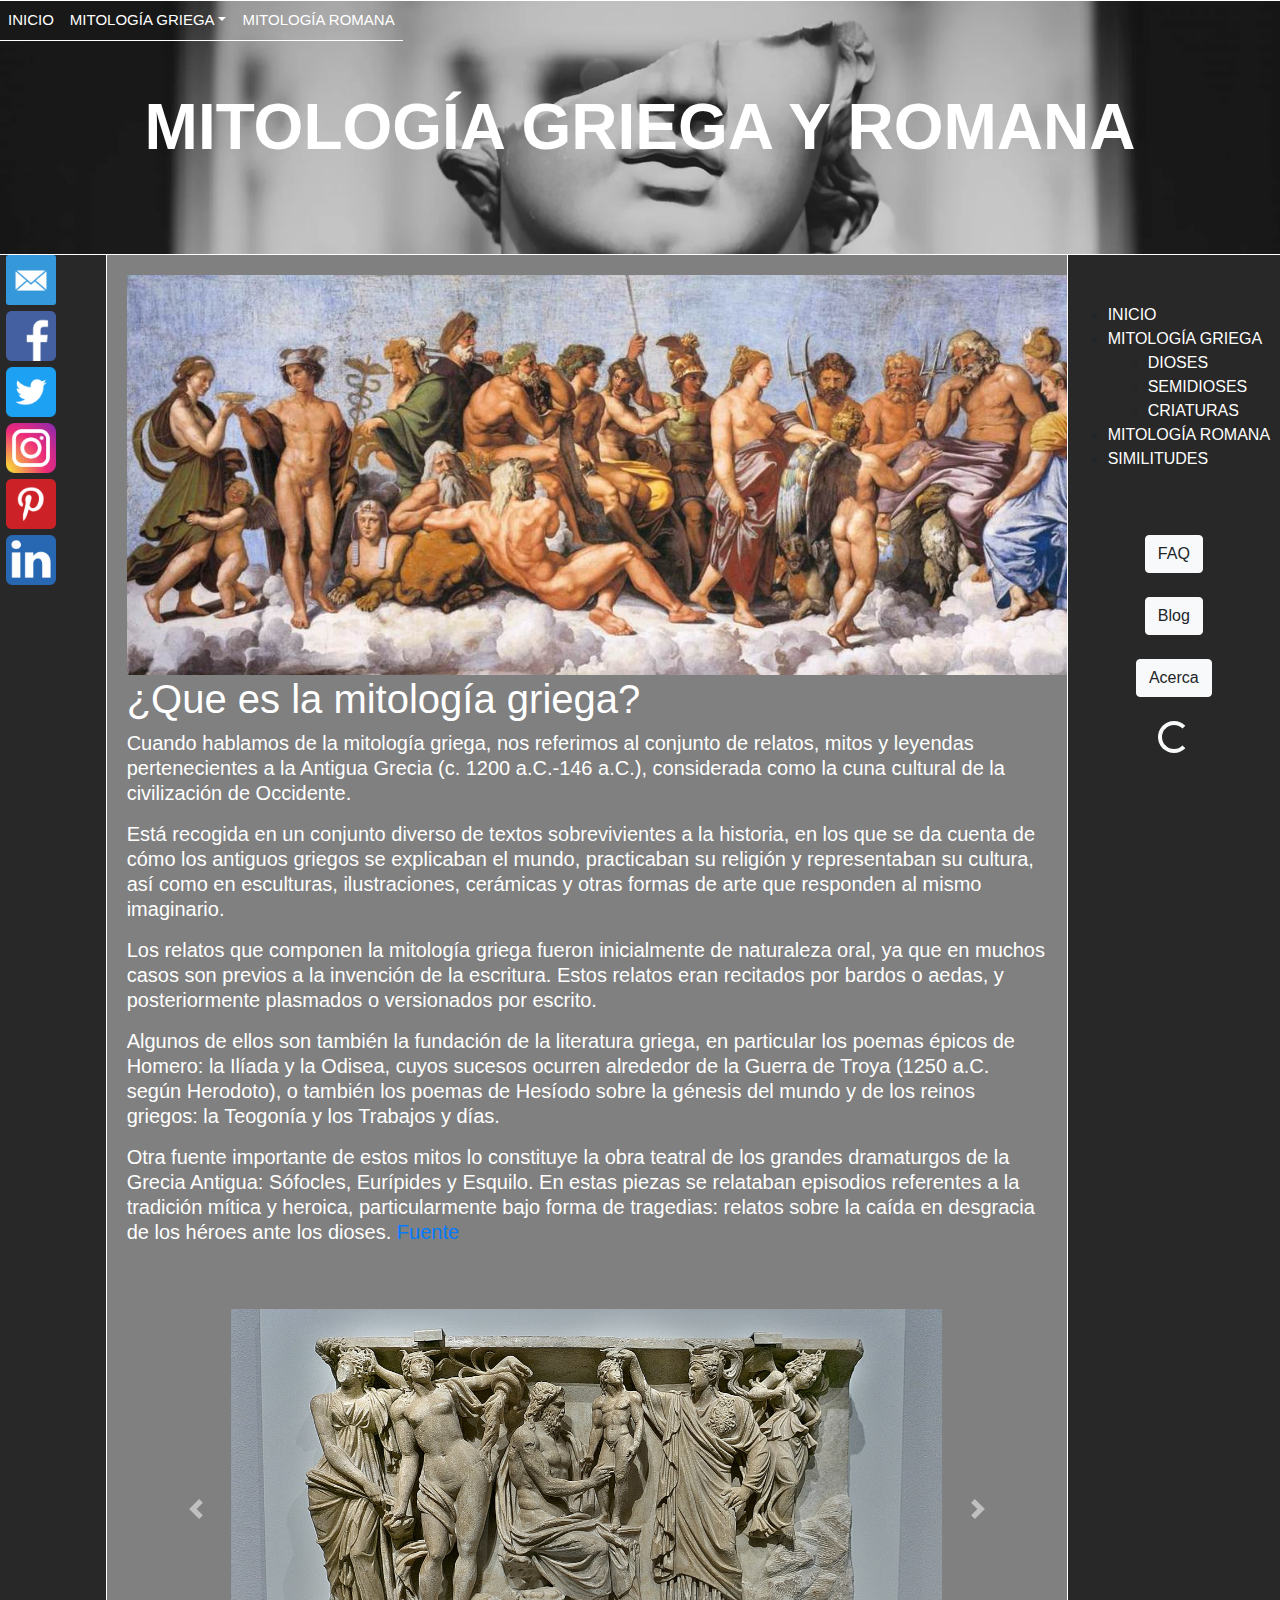
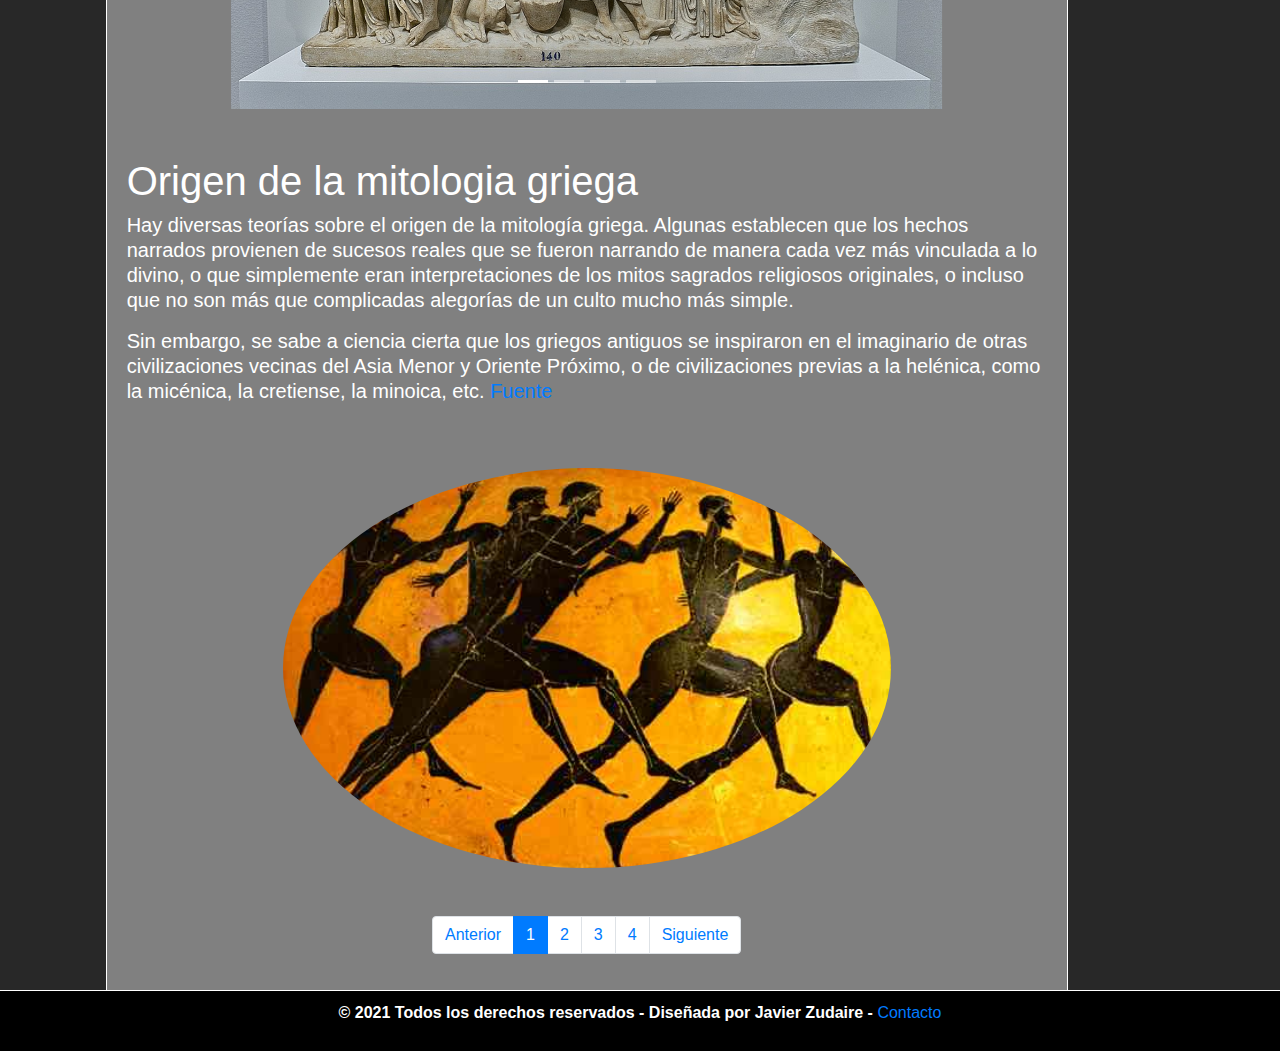
<file: index.html>
<!DOCTYPE html>
<html lang="es">
	<head>
		<meta charset="utf-8">
		<title>MITOLOGIA GRIEGA Y ROMANA</title>
		<link href="hoja_estilo.css" rel="stylesheet" type="text/css">
		<meta name="viewport" content="width=device-width, initial-scale=1">
		<link rel="stylesheet" href="https://maxcdn.bootstrapcdn.com/bootstrap/4.5.2/css/bootstrap.min.css">
		<link rel="stylesheet" href="https://use.fontawesome.com/releases/v5.7.0/css/all.css" crossorigin="anonymous">
		<!--<link rel="stylesheet" href="https://cdnjs.cloudflare.com/ajax/libs/font-awesome/4.7.0/css/font-awesome.min.css">-->
		<script src="https://ajax.googleapis.com/ajax/libs/jquery/3.5.1/jquery.min.js"></script>
		<script src="https://cdnjs.cloudflare.com/ajax/libs/popper.js/1.16.0/umd/popper.min.js"></script>
		<script src="https://maxcdn.bootstrapcdn.com/bootstrap/4.5.2/js/bootstrap.min.js"></script>
  	</head>
	<body>
		<div class="container-fluid">
			<div class="row">
				<!-- CABECERA -->
				<div class="col-12" style="padding-left:0; padding-right:0">
					<div class="cabecera">
						<nav class="navbar navbar-expand-md">
							<button class="navbar-toggler" type="button" data-toggle="collapse" data-target="#collapsibleNavbar">
								<!--<span class="navbar-toggler-icon"></span>-->
								<span class="" role="button" ><i class="fas fa-bars" aria-hidden="true" style="color:#e6e6ff"></i></span>
							</button>
							<div class="collapse navbar-collapse" id="collapsibleNavbar">
								<ul class="navbar-nav">
									<li class="nav-item">
										<a class="nav-link" href="#">INICIO</a>
									</li>
									<li class="nav-item dropdown">
										<a class="nav-link dropdown-toggle" href="#" id="navbardrop" data-toggle="dropdown">MITOLOGÍA GRIEGA</a>
										<div class="dropdown-menu">
											<a class="dropdown-item" href="#">DIOSES</a>
											<a class="dropdown-item" href="#">SEMIDIOSES</a>
											<a class="dropdown-item" href="#">CRIATURAS</a>
										</div>
									</li>
									<li class="nav-item">
										<a class="nav-link" href="#">MITOLOGÍA ROMANA</a>
									</li>    
								</ul>
							</div>  
						</nav>
						<br></br>
						<h1>MITOLOGÍA GRIEGA Y ROMANA</h1>
					</div>
				</div>
				<div class="col-lg-1 col-md-1 col-sm-0 d-none d-md-block" style="padding-left:0; padding-right:0">
					<div class="barralateralizq">
						<!-- ICONOS REDES SOCIALES -->
						<a href="#"><img src="icon_email.png"/></a>
						<a href="#"><img src="icon_facebook.png"/></a>
						<a href="#"><img src="icon_twitter.png"/></a>
						<a href="#"><img src="icon_instagram.png"/></a>
						<a href="#"><img src="icon_pinterest.png"/></a>
						<a href="#"><img src="icon_linkedin.png"/></a>
					</div>
				</div>
				<div class="col-lg-9 col-md-11 col-sm-12" style="padding-left:0; padding-right:0">
					<div class="contenido">
						<img src="concilio_de_los_dioses-rafael.jpg" class="centrar" height="400">
						
						<h1>¿Que es la mitología griega?</h1>

						<p>Cuando hablamos de la mitología griega, nos referimos al conjunto de relatos, mitos y leyendas pertenecientes a la Antigua
						Grecia (c. 1200 a.C.-146 a.C.), considerada como la cuna cultural de la civilización de Occidente.</p>
						<p>Está recogida en un conjunto diverso de textos sobrevivientes a la historia, en los que se da cuenta de cómo los antiguos
						griegos se explicaban el mundo, practicaban su religión y representaban su cultura, así como en esculturas, ilustraciones, cerámicas
						y otras formas de arte que responden al mismo imaginario.</p>
						<p>Los relatos que componen la mitología griega fueron inicialmente de naturaleza oral, ya que en muchos casos son previos a la
						invención de la escritura. Estos relatos eran recitados por bardos o aedas, y posteriormente plasmados o versionados por escrito.</p>
						<p>Algunos de ellos son también la fundación de la literatura griega, en particular los poemas épicos de Homero: la Ilíada y la
						Odisea, cuyos sucesos ocurren alrededor de la Guerra de Troya (1250 a.C. según Herodoto), o también los poemas de Hesíodo sobre
						la génesis del mundo y de los reinos griegos: la Teogonía y los Trabajos y días.</p>
						<p>Otra fuente importante de estos mitos lo constituye la obra teatral de los grandes dramaturgos de la Grecia Antigua: Sófocles,
						Eurípides y Esquilo. En estas piezas se relataban episodios referentes a la tradición mítica y heroica, particularmente bajo forma
						de tragedias: relatos sobre la caída en desgracia de los héroes ante los dioses.
						<a href="https://concepto.de/mitologia-griega/#ixzz6fCaso5xR">Fuente</a></p>

						<br></br>

						<!-- CARRUSEL -->
						<div id="carrusel" class="carousel slide" data-interval="3000" data-ride="carousel">
							<!-- INDICADORES -->
							<ul class="carousel-indicators">
								<li data-target="#carrusel" data-slide-to="0" class="active"></li>
								<li data-target="#carrusel" data-slide-to="1"></li>
								<li data-target="#carrusel" data-slide-to="2"></li>
								<li data-target="#carrusel" data-slide-to="3"></li>
							</ul>

							<!-- SLIDESHOW -->
							<div class="carousel-inner">
								<div class="carousel-item active">
									<img src="prometeo-y-atenea-crean-al-primer-hombre-museo-del-prado.jpg">
								</div>
								<div class="carousel-item">
									<img src="arte_griego.jpg">
								</div>
								<div class="carousel-item">
									<img src="Perseo_con_la_cabeza_de_Medusa-Benvenuto_Cellini.jpg">
								</div>
								<div class="carousel-item">
									<img src="arte_griego_02.jpg">
								</div>
							</div>

							<!-- CONTROLES DERECHO E IZQUIERDO -->
							<a class="carousel-control-prev" href="#carrusel" data-slide="prev">
								<span class="carousel-control-prev-icon"></span>
							</a>
							<a class="carousel-control-next" href="#carrusel" data-slide="next">
								<span class="carousel-control-next-icon"></span>
							</a>
						</div>

						<br></br>

						<h1>Origen de la mitologia griega</h1>
						
						<p>Hay diversas teorías sobre el origen de la mitología griega. Algunas establecen que los hechos narrados provienen de sucesos
						reales que se fueron narrando de manera cada vez más vinculada a lo divino, o que simplemente eran interpretaciones de los mitos
						sagrados religiosos originales, o incluso que no son más que complicadas alegorías de un culto mucho más simple.</p>
						<p>Sin embargo, se sabe a ciencia cierta que los griegos antiguos se inspiraron en el imaginario de otras civilizaciones vecinas
						del Asia Menor y Oriente Próximo, o de civilizaciones previas a la helénica, como la micénica, la cretiense, la minoica, etc.
						<a href="https://concepto.de/mitologia-griega/#ixzz6fCaso5xR">Fuente</a></p>

						<br></br>

						<img src="arte_griego_04.jpg" class="centrar rounded-circle" height="400">

						<br></br>
				
						<!-- PAGINACION -->
						<ul class="pagination justify-content-center">
							<li class="page-item"><a class="page-link" href="#">Anterior</a></li>
							<li class="page-item active"><a class="page-link" href="#">1</a></li>
							<li class="page-item"><a class="page-link" href="index_2.html">2</a></li>
							<li class="page-item"><a class="page-link" href="index_3.html">3</a></li>
							<li class="page-item"><a class="page-link" href="contacto.html">4</a></li>
							<li class="page-item"><a class="page-link" href="index_2.html">Siguiente</a></li>
						</ul>
					</div>
				</div>
				<div class="col-lg-2 col-md-0 col-sm-0 d-none d-lg-block" style="padding-left:0; padding-right:0">
					<div class="barralateralder">
						<br></br>
						<!-- MENU -->
						<ul>
							<li><a href="#">INICIO</a></li>
							<li><a href="#">MITOLOGÍA GRIEGA</a>
								<ul>
									<li><a href="#">DIOSES</a></li>
									<li><a href="#">SEMIDIOSES</a></li>
									<li><a href="#">CRIATURAS</a></li>
								</ul>
							</li>
							<li><a href="#">MITOLOGÍA ROMANA</a></li>
							<li><a href="#">SIMILITUDES</a></li>
						</ul>
						<br></br>
						<!-- BOTONES Y SPINNER -->
						<div class="text-center">
							<input type="button" class="btn btn-light" value="FAQ" onclick="alert('Has pulsado el boton FAQ');">
							<br></br>
							<input type="button" class="btn btn-light" value="Blog" onclick="alert('Has pulsado el boton Blog');">
							<br></br>
							<input type="button" class="btn btn-light" value="Acerca" onclick="alert('Has pulsado el boton Acerca');">
							<br></br>
							<div class="spinner-border text-light"></div>
							<br></br>
							<div class="spinner-grow text-light" role="status">
								<span class="sr-only"></span>
							</div>
						</div>
					</div>
				</div>
				
				<!-- CAJA PARA PIE DE PAGINA -->
				<div class="col-12" style="padding-left:0; padding-right:0">
					<div class="pie">
						<p class="pie_contacto">
							<b>© 2021 Todos los derechos reservados - Diseñada por Javier Zudaire -</b>
							<a href="contacto.html">Contacto</a>
						</p>
					</div>
				</div>
			</div>
		</div>
	</body>
</html>
</file>
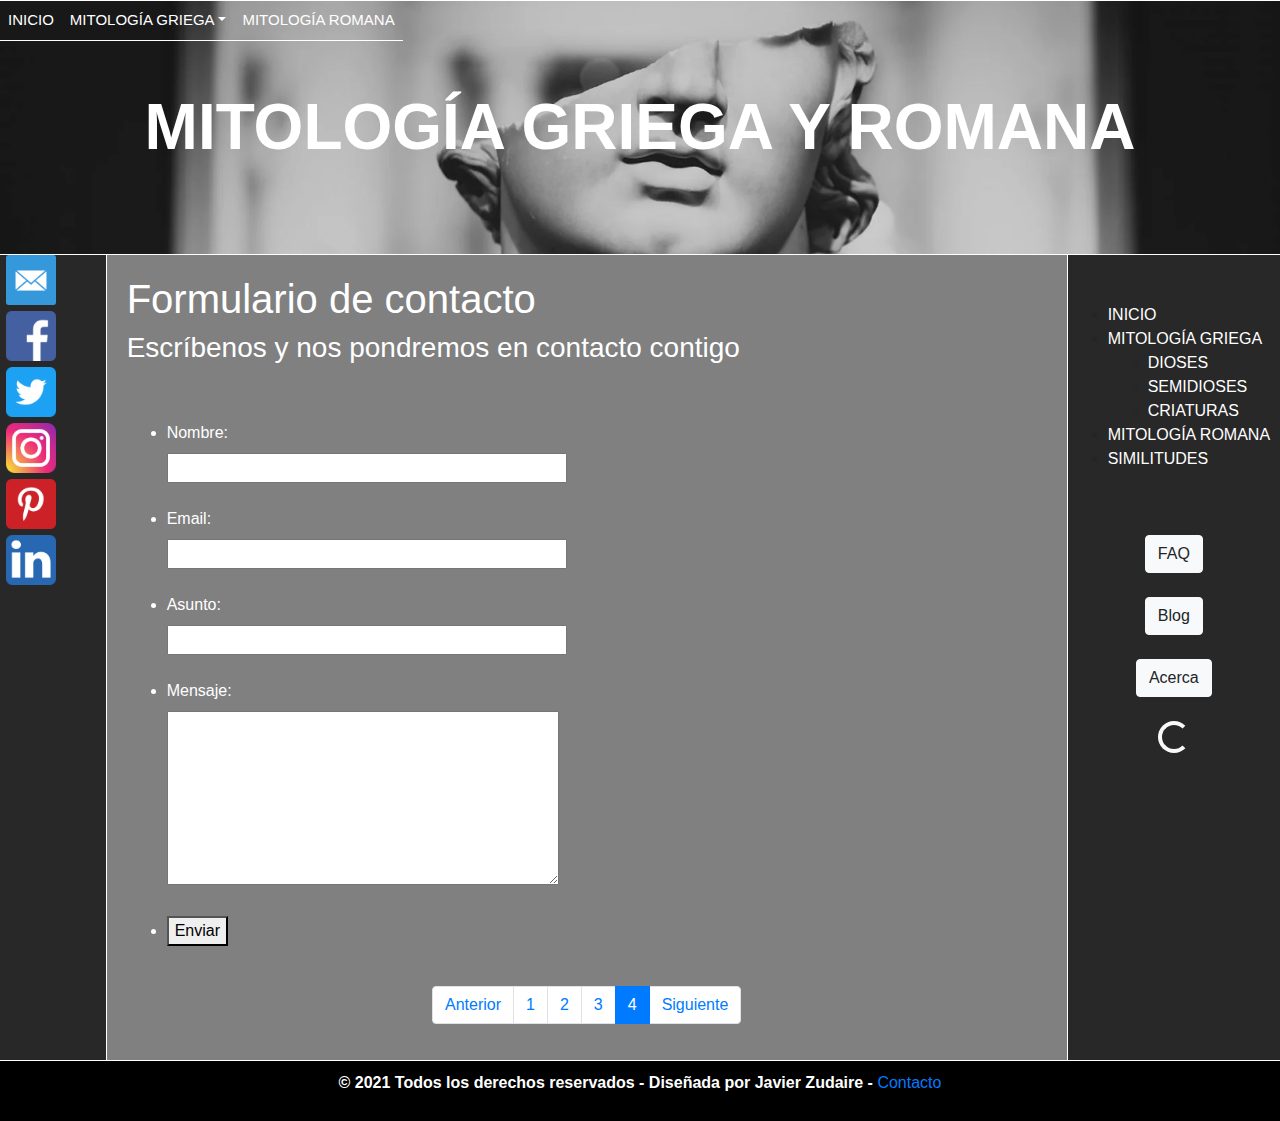
<file: contacto.html>
<!DOCTYPE html>
<html lang="es">
	<head>
		<meta charset="utf-8">
		<title>MITOLOGIA GRIEGA Y ROMANA</title>
		<link href="hoja_estilo.css" rel="stylesheet" type="text/css">
		<meta name="viewport" content="width=device-width, initial-scale=1">
		<link rel="stylesheet" href="https://maxcdn.bootstrapcdn.com/bootstrap/4.5.2/css/bootstrap.min.css">
		<link rel="stylesheet" href="https://use.fontawesome.com/releases/v5.7.0/css/all.css" crossorigin="anonymous">
		<!--<link rel="stylesheet" href="https://cdnjs.cloudflare.com/ajax/libs/font-awesome/4.7.0/css/font-awesome.min.css">-->
		<script src="https://ajax.googleapis.com/ajax/libs/jquery/3.5.1/jquery.min.js"></script>
		<script src="https://cdnjs.cloudflare.com/ajax/libs/popper.js/1.16.0/umd/popper.min.js"></script>
		<script src="https://maxcdn.bootstrapcdn.com/bootstrap/4.5.2/js/bootstrap.min.js"></script>
  	</head>
	<body>
		<div class="container-fluid">
			<div class="row">
				<!-- CABECERA -->
				<div class="col-12" style="padding-left:0; padding-right:0">
					<div class="cabecera">
						<nav class="navbar navbar-expand-md">
							<button class="navbar-toggler" type="button" data-toggle="collapse" data-target="#collapsibleNavbar">
								<!--<span class="navbar-toggler-icon"></span>-->
								<span class="" role="button" ><i class="fas fa-bars" aria-hidden="true" style="color:#e6e6ff"></i></span>
							</button>
							<div class="collapse navbar-collapse" id="collapsibleNavbar">
								<ul class="navbar-nav">
									<li class="nav-item">
										<a class="nav-link" href="#">INICIO</a>
									</li>
									<li class="nav-item dropdown">
										<a class="nav-link dropdown-toggle" href="#" id="navbardrop" data-toggle="dropdown">MITOLOGÍA GRIEGA</a>
										<div class="dropdown-menu">
											<a class="dropdown-item" href="#">DIOSES</a>
											<a class="dropdown-item" href="#">SEMIDIOSES</a>
											<a class="dropdown-item" href="#">CRIATURAS</a>
										</div>
									</li>
									<li class="nav-item">
										<a class="nav-link" href="#">MITOLOGÍA ROMANA</a>
									</li>    
								</ul>
							</div>  
						</nav>
						<br></br>
						<h1>MITOLOGÍA GRIEGA Y ROMANA</h1>
					</div>
				</div>
				<div class="col-lg-1 col-md-1 col-sm-0 d-none d-md-block" style="padding-left:0; padding-right:0">
					<div class="barralateralizq">
						<!-- ICONOS REDES SOCIALES -->
						<a href="#"><img src="icon_email.png"/></a>
						<a href="#"><img src="icon_facebook.png"/></a>
						<a href="#"><img src="icon_twitter.png"/></a>
						<a href="#"><img src="icon_instagram.png"/></a>
						<a href="#"><img src="icon_pinterest.png"/></a>
						<a href="#"><img src="icon_linkedin.png"/></a>
					</div>
				</div>
				<div class="col-lg-9 col-md-11 col-sm-12" style="padding-left:0; padding-right:0">
					<div class="contenido">
						<h1>Formulario de contacto</h1>
						<h3>Escríbenos y nos pondremos en contacto contigo</h3>
						<br></br>
						<!-- FORMULARIO -->
						<form action="#" method="post">
							<ul>
								<li>
									<label class="required" for="name">Nombre:</label></br>
									<input id="name" class="input" name="name" type="text" value="" size="40" />
									<br></br>
									<span id="name_validation" class="error_message"></span>
								</li>
								<li>								
									<label class="required" for="email">Email:</label></br>
									<input id="email" class="input" name="email" type="text" value="" size="40" />
									<br></br>
									<span id="email_validation" class="error_message"></span>
								</li>
								<li>								
									<label class="required" for="email">Asunto:</label></br>
									<input id="email" class="input" name="email" type="text" value="" size="40" />
									<br></br>
									<span id="email_validation" class="error_message"></span>
								</li>
								<li>
									<label class="required" for="message">Mensaje:</label></br>
									<textarea id="message" class="input" name="message" rows="7" cols="40"></textarea>
									<br></br>
									<span id="message_validation" class="error_message"></span>
								</li>
								<li class="button">
									<button type="submit">Enviar</button>
									<br></br>
								</li>
							</ul>
						</form>

						<!-- PAGINACION -->
						<ul class="pagination justify-content-center">
							<li class="page-item"><a class="page-link" href="index_3.html">Anterior</a></li>
							<li class="page-item"><a class="page-link" href="index.html">1</a></li>
							<li class="page-item"><a class="page-link" href="index_2.html">2</a></li>
							<li class="page-item"><a class="page-link" href="index_3.html">3</a></li>
							<li class="page-item active"><a class="page-link" href="#">4</a></li>
							<li class="page-item"><a class="page-link" href="#">Siguiente</a></li>
						</ul>
					</div>
				</div>
				<div class="col-lg-2 col-md-0 col-sm-0 d-none d-lg-block" style="padding-left:0; padding-right:0">
					<div class="barralateralder">
						<br></br>
						<!-- MENU -->
						<ul>
							<li><a href="#">INICIO</a></li>
							<li><a href="#">MITOLOGÍA GRIEGA</a>
								<ul>
									<li><a href="#">DIOSES</a></li>
									<li><a href="#">SEMIDIOSES</a></li>
									<li><a href="#">CRIATURAS</a></li>
								</ul>
							</li>
							<li><a href="#">MITOLOGÍA ROMANA</a></li>
							<li><a href="#">SIMILITUDES</a></li>
						</ul>
						<br></br>
						<!-- BOTONES Y SPINNER -->
						<div class="text-center">
							<input type="button" class="btn btn-light" value="FAQ" onclick="alert('Has pulsado el boton FAQ');">
							<br></br>
							<input type="button" class="btn btn-light" value="Blog" onclick="alert('Has pulsado el boton Blog');">
							<br></br>
							<input type="button" class="btn btn-light" value="Acerca" onclick="alert('Has pulsado el boton Acerca');">
							<br></br>
							<div class="spinner-border text-light"></div>
							<br></br>
							<div class="spinner-grow text-light" role="status">
								<span class="sr-only"></span>
							</div>
						</div>
					</div>
				</div>
				
				<!-- CAJA PARA PIE DE PAGINA -->
				<div class="col-12" style="padding-left:0; padding-right:0">
					<div class="pie">
						<p class="pie_contacto">
							<b>© 2021 Todos los derechos reservados - Diseñada por Javier Zudaire -</b>
							<a href="contacto.html">Contacto</a>
						</p>
					</div>
				</div>
			</div>
		</div>
	</body>
</html>
</file>
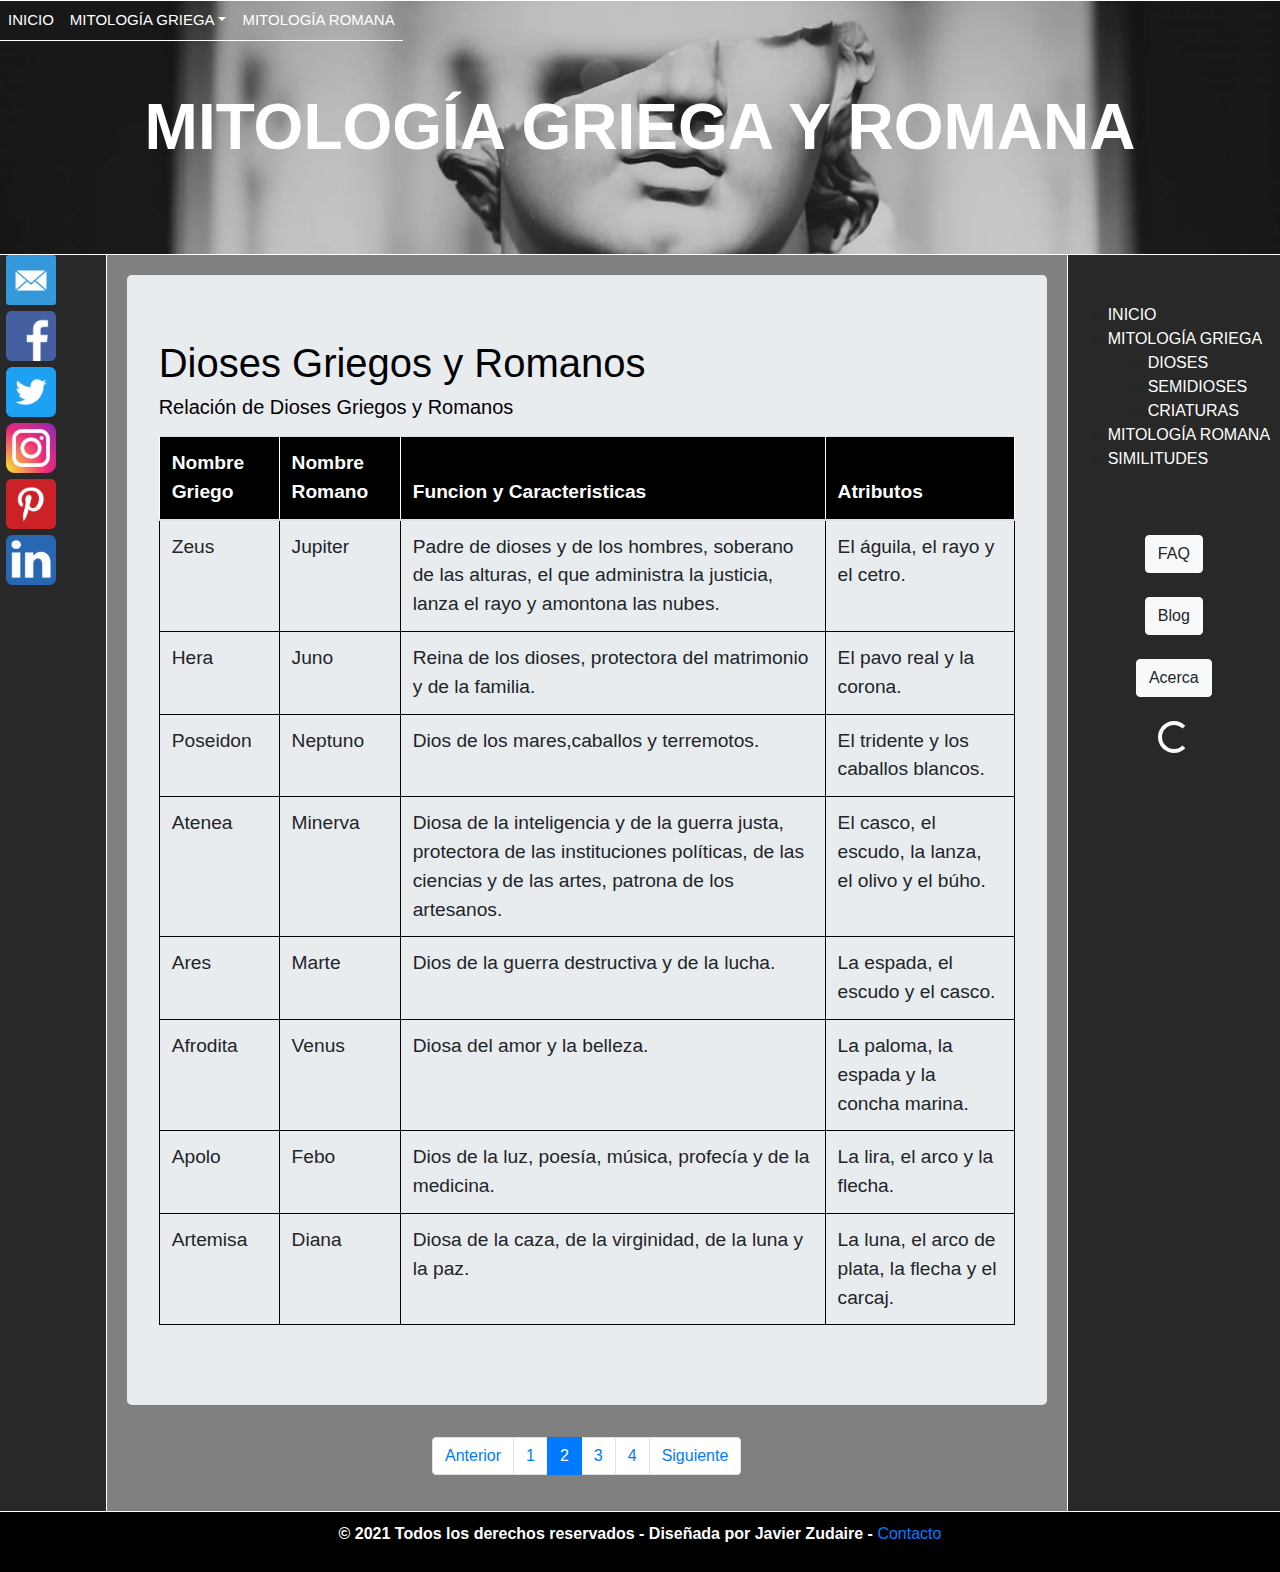
<file: index_2.html>
<!DOCTYPE html>
<html lang="es">
	<head>
		<meta charset="utf-8">
		<title>MITOLOGIA GRIEGA Y ROMANA</title>
		<link href="hoja_estilo.css" rel="stylesheet" type="text/css">
		<meta name="viewport" content="width=device-width, initial-scale=1">
		<link rel="stylesheet" href="https://maxcdn.bootstrapcdn.com/bootstrap/4.5.2/css/bootstrap.min.css">
		<link rel="stylesheet" href="https://use.fontawesome.com/releases/v5.7.0/css/all.css" crossorigin="anonymous">
		<!--<link rel="stylesheet" href="https://cdnjs.cloudflare.com/ajax/libs/font-awesome/4.7.0/css/font-awesome.min.css">-->
		<script src="https://ajax.googleapis.com/ajax/libs/jquery/3.5.1/jquery.min.js"></script>
		<script src="https://cdnjs.cloudflare.com/ajax/libs/popper.js/1.16.0/umd/popper.min.js"></script>
		<script src="https://maxcdn.bootstrapcdn.com/bootstrap/4.5.2/js/bootstrap.min.js"></script>
  	</head>
	<body>
		<div class="container-fluid">
			<div class="row">
				<!-- CABECERA -->
				<div class="col-12" style="padding-left:0; padding-right:0">
					<div class="cabecera">
						<nav class="navbar navbar-expand-md">
							<button class="navbar-toggler" type="button" data-toggle="collapse" data-target="#collapsibleNavbar">
								<!--<span class="navbar-toggler-icon"></span>-->
								<span class="" role="button" ><i class="fas fa-bars" aria-hidden="true" style="color:#e6e6ff"></i></span>
							</button>
							<div class="collapse navbar-collapse" id="collapsibleNavbar">
								<ul class="navbar-nav">
									<li class="nav-item">
										<a class="nav-link" href="#">INICIO</a>
									</li>
									<li class="nav-item dropdown">
										<a class="nav-link dropdown-toggle" href="#" id="navbardrop" data-toggle="dropdown">MITOLOGÍA GRIEGA</a>
										<div class="dropdown-menu">
											<a class="dropdown-item" href="#">DIOSES</a>
											<a class="dropdown-item" href="#">SEMIDIOSES</a>
											<a class="dropdown-item" href="#">CRIATURAS</a>
										</div>
									</li>
									<li class="nav-item">
										<a class="nav-link" href="#">MITOLOGÍA ROMANA</a>
									</li>    
								</ul>
							</div>  
						</nav>
						<br></br>
						<h1>MITOLOGÍA GRIEGA Y ROMANA</h1>
					</div>
				</div>
				<div class="col-lg-1 col-md-1 col-sm-0 d-none d-md-block" style="padding-left:0; padding-right:0">
					<div class="barralateralizq">
						<!-- ICONOS REDES SOCIALES -->
						<a href="#"><img src="icon_email.png"/></a>
						<a href="#"><img src="icon_facebook.png"/></a>
						<a href="#"><img src="icon_twitter.png"/></a>
						<a href="#"><img src="icon_instagram.png"/></a>
						<a href="#"><img src="icon_pinterest.png"/></a>
						<a href="#"><img src="icon_linkedin.png"/></a>
					</div>
				</div>
				<div class="col-lg-9 col-md-11 col-sm-12" style="padding-left:0; padding-right:0">
					<div class="contenido">
						<!-- JUMBOTRON -->
						<div class="jumbotron">
							<h1>Dioses Griegos y Romanos</h1>
							<p>Relación de Dioses Griegos y Romanos</p>
						
							<!-- TABLA -->
							<table class="table">
								<thead>
									<tr>
										<th>Nombre Griego</th>
										<th>Nombre Romano</th>
										<th>Funcion y Caracteristicas</th>
										<th>Atributos</th>
									</tr>
								</thead>
								<tbody>
									<tr>
										<td>Zeus</td>
										<td>Jupiter</td>
										<td>Padre de dioses y de los hombres, soberano de las alturas, el que administra la justicia, lanza el rayo y amontona las nubes.</td>
										<td>El águila, el rayo y el cetro.</td>
									</tr>
									<tr>
										<td>Hera</td>
										<td>Juno</td>
										<td>Reina de los dioses, protectora del matrimonio y de la familia.</td>
										<td>El pavo real y la corona.</td>
									</tr>
									<tr>
										<td>Poseidon</td>
										<td>Neptuno</td>
										<td>Dios de los mares,caballos y terremotos.</td>
										<td>El tridente y los caballos blancos.</td>
									</tr>
									<tr>
										<td>Atenea</td>
										<td>Minerva</td>
										<td>Diosa de la inteligencia y de la guerra justa, protectora de las instituciones políticas, de las ciencias y de las artes, patrona de los artesanos.</td>
										<td>El casco, el escudo, la lanza, el olivo y el búho.</td>
									</tr>
									<tr>
										<td>Ares</td>
										<td>Marte</td>
										<td>Dios de la guerra destructiva y de la lucha.</td>
										<td>La espada, el escudo y el casco.</td>
									</tr>
									<tr>
										<td>Afrodita</td>
										<td>Venus</td>
										<td>Diosa del amor y la belleza.</td>
										<td>La paloma, la espada y la concha marina.</td>
									</tr>
									<tr>
										<td>Apolo</td>
										<td>Febo</td>
										<td>Dios de la luz, poesía, música, profecía y de la medicina.</td>
										<td>La lira, el arco y la flecha.</td>
									</tr>
									<tr>
										<td>Artemisa</td>
										<td>Diana</td>
										<td>Diosa de la caza, de la virginidad, de la luna y la paz.</td>
										<td>La luna, el arco de plata, la flecha y el carcaj.</td>
									</tr>
								</tbody>
							</table>
						</div>
						
						<!-- PAGINACION -->
						<ul class="pagination justify-content-center">
							<li class="page-item"><a class="page-link" href="index.html">Anterior</a></li>
							<li class="page-item"><a class="page-link" href="index.html">1</a></li>
							<li class="page-item active"><a class="page-link" href="#">2</a></li>
							<li class="page-item"><a class="page-link" href="index_3.html">3</a></li>
							<li class="page-item"><a class="page-link" href="contacto.html">4</a></li>
							<li class="page-item"><a class="page-link" href="index_3.html">Siguiente</a></li>
						</ul>
					</div>
				</div>
				<div class="col-lg-2 col-md-0 col-sm-0 d-none d-lg-block" style="padding-left:0; padding-right:0">
					<div class="barralateralder">
						<br></br>
						<!-- MENU -->
						<ul>
							<li><a href="#">INICIO</a></li>
							<li><a href="#">MITOLOGÍA GRIEGA</a>
								<ul>
									<li><a href="#">DIOSES</a></li>
									<li><a href="#">SEMIDIOSES</a></li>
									<li><a href="#">CRIATURAS</a></li>
								</ul>
							</li>
							<li><a href="#">MITOLOGÍA ROMANA</a></li>
							<li><a href="#">SIMILITUDES</a></li>
						</ul>
						<br></br>
						<!-- BOTONES Y SPINNER -->
						<div class="text-center">
							<input type="button" class="btn btn-light" value="FAQ" onclick="alert('Has pulsado el boton FAQ');">
							<br></br>
							<input type="button" class="btn btn-light" value="Blog" onclick="alert('Has pulsado el boton Blog');">
							<br></br>
							<input type="button" class="btn btn-light" value="Acerca" onclick="alert('Has pulsado el boton Acerca');">
							<br></br>
							<div class="spinner-border text-light"></div>
							<br></br>
							<div class="spinner-grow text-light" role="status">
								<span class="sr-only"></span>
							</div>
						</div>
					</div>
				</div>
				
				<!-- CAJA PARA PIE DE PAGINA -->
				<div class="col-12" style="padding-left:0; padding-right:0">
					<div class="pie">
						<p class="pie_contacto">
							<b>© 2021 Todos los derechos reservados - Diseñada por Javier Zudaire -</b>
							<a href="contacto.html">Contacto</a>
						</p>
					</div>
				</div>
			</div>
		</div>
	</body>
</html>
</file>
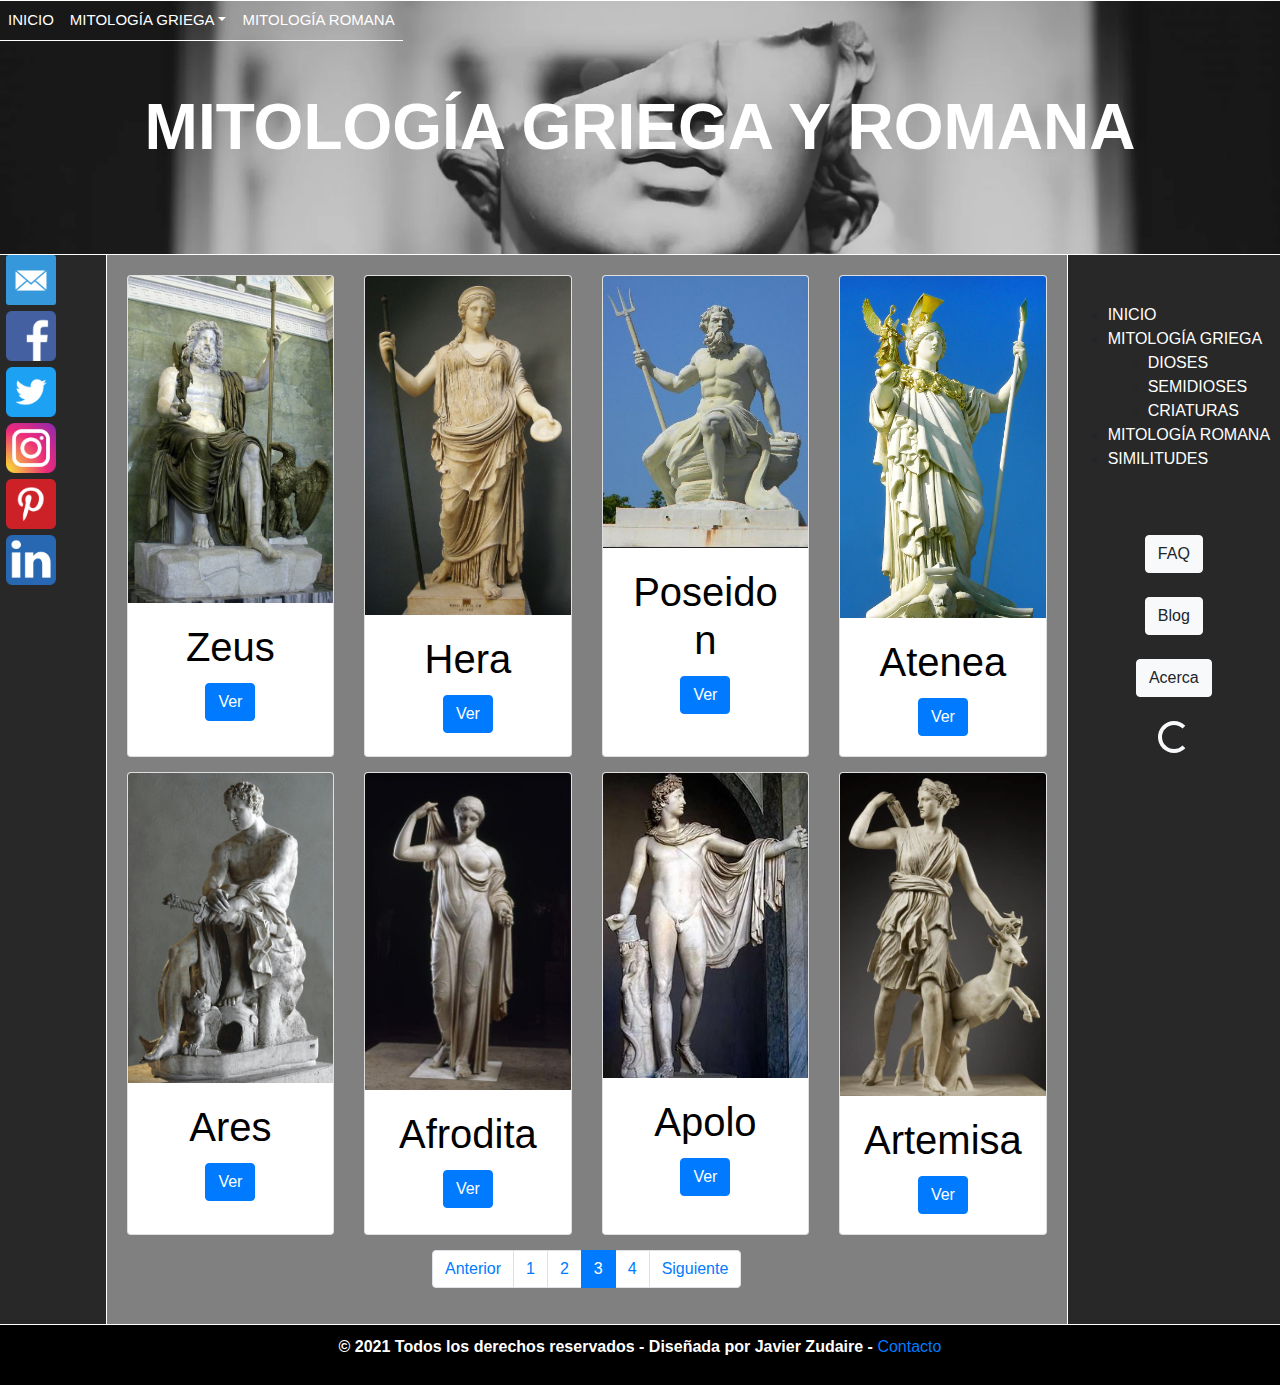
<file: index_3.html>
<!DOCTYPE html>
<html lang="es">
	<head>
		<meta charset="utf-8">
		<title>MITOLOGIA GRIEGA Y ROMANA</title>
		<link href="hoja_estilo.css" rel="stylesheet" type="text/css">
		<meta name="viewport" content="width=device-width, initial-scale=1">
		<link rel="stylesheet" href="https://maxcdn.bootstrapcdn.com/bootstrap/4.5.2/css/bootstrap.min.css">
		<link rel="stylesheet" href="https://use.fontawesome.com/releases/v5.7.0/css/all.css" crossorigin="anonymous">
		<!--<link rel="stylesheet" href="https://cdnjs.cloudflare.com/ajax/libs/font-awesome/4.7.0/css/font-awesome.min.css">-->
		<script src="https://ajax.googleapis.com/ajax/libs/jquery/3.5.1/jquery.min.js"></script>
		<script src="https://cdnjs.cloudflare.com/ajax/libs/popper.js/1.16.0/umd/popper.min.js"></script>
		<script src="https://maxcdn.bootstrapcdn.com/bootstrap/4.5.2/js/bootstrap.min.js"></script>
  	</head>
	<body>
		<div class="container-fluid">
			<div class="row">
				<!-- CABECERA -->
				<div class="col-12" style="padding-left:0; padding-right:0">
					<div class="cabecera">
						<nav class="navbar navbar-expand-md">
							<button class="navbar-toggler" type="button" data-toggle="collapse" data-target="#collapsibleNavbar">
								<!--<span class="navbar-toggler-icon"></span>-->
								<span class="" role="button" ><i class="fas fa-bars" aria-hidden="true" style="color:#e6e6ff"></i></span>
							</button>
							<div class="collapse navbar-collapse" id="collapsibleNavbar">
								<ul class="navbar-nav">
									<li class="nav-item">
										<a class="nav-link" href="#">INICIO</a>
									</li>
									<li class="nav-item dropdown">
										<a class="nav-link dropdown-toggle" href="#" id="navbardrop" data-toggle="dropdown">MITOLOGÍA GRIEGA</a>
										<div class="dropdown-menu">
											<a class="dropdown-item" href="#">DIOSES</a>
											<a class="dropdown-item" href="#">SEMIDIOSES</a>
											<a class="dropdown-item" href="#">CRIATURAS</a>
										</div>
									</li>
									<li class="nav-item">
										<a class="nav-link" href="#">MITOLOGÍA ROMANA</a>
									</li>    
								</ul>
							</div>  
						</nav>
						<br></br>
						<h1>MITOLOGÍA GRIEGA Y ROMANA</h1>
					</div>
				</div>
				<div class="col-lg-1 col-md-1 col-sm-0 d-none d-md-block" style="padding-left:0; padding-right:0">
					<div class="barralateralizq">
						<!-- ICONOS REDES SOCIALES -->
						<a href="#"><img src="icon_email.png"/></a>
						<a href="#"><img src="icon_facebook.png"/></a>
						<a href="#"><img src="icon_twitter.png"/></a>
						<a href="#"><img src="icon_instagram.png"/></a>
						<a href="#"><img src="icon_pinterest.png"/></a>
						<a href="#"><img src="icon_linkedin.png"/></a>
					</div>
				</div>
				<div class="col-lg-9 col-md-11 col-sm-12" style="padding-left:0; padding-right:0">
					<div class="contenido">
						<!--CARDS DECK-->
						<div class="card-deck">
							<div class="card text-center">
								<img class="card-img-top img-fluid" src="deck_zeus.jpg" alt="Card image">
								<div class="card-body">
									<h1 class="card-title">Zeus</h1>
									<a href="#" class="btn btn-primary">Ver</a>
								</div>
							</div>
							<div class="card text-center">
								<img class="card-img-top img-fluid" src="deck_hera.jpg" alt="Card image">
								<div class="card-body">
									<h1 class="card-title">Hera</h1>
									<a href="#" class="btn btn-primary">Ver</a>
								</div>
							</div>
							<div class="card text-center">
								<img class="card-img-top img-fluid" src="deck_poseidon.jpg" alt="Card image">
								<div class="card-body">
									<h1 class="card-title">Poseidon</h1>
									<a href="#" class="btn btn-primary">Ver</a>
								</div>
							</div>
							<div class="card text-center">
								<img class="card-img-top img-fluid" src="deck_atenea.jpg" alt="Card image">
								<div class="card-body">
									<h1 class="card-title">Atenea</h1>
									<a href="#" class="btn btn-primary">Ver</a>
								</div>
							</div>
						</div>
						<div class="card-deck">
							<div class="card text-center">
								<img class="card-img-top img-fluid" src="deck_ares.jpg" alt="Card image">
								<div class="card-body">
									<h1 class="card-title">Ares</h1>
									<a href="#" class="btn btn-primary">Ver</a>
								</div>
							</div>
							<div class="card text-center">
								<img class="card-img-top img-fluid" src="deck_afrodita.jpg" alt="Card image">
								<div class="card-body">
									<h1 class="card-title">Afrodita</h1>
									<a href="#" class="btn btn-primary">Ver</a>
								</div>
							</div>
							<div class="card text-center">
								<img class="card-img-top img-fluid" src="deck_apolo.jpg" alt="Card image">
								<div class="card-body">
									<h1 class="card-title">Apolo</h1>
									<a href="#" class="btn btn-primary">Ver</a>
								</div>
							</div>
							<div class="card text-center">
								<img class="card-img-top img-fluid" src="deck_artemisa.jpg" alt="Card image">
								<div class="card-body">
									<h1 class="card-title">Artemisa</h1>
									<a href="#" class="btn btn-primary">Ver</a>
								</div>
							</div>
						</div>
						
						<!-- PAGINACION -->
						<ul class="pagination justify-content-center">
							<li class="page-item"><a class="page-link" href="index_2.html">Anterior</a></li>
							<li class="page-item"><a class="page-link" href="index.html">1</a></li>
							<li class="page-item"><a class="page-link" href="index_2.html">2</a></li>
							<li class="page-item active"><a class="page-link" href="#">3</a></li>
							<li class="page-item"><a class="page-link" href="contacto.html">4</a></li>
							<li class="page-item"><a class="page-link" href="contacto.html">Siguiente</a></li>
						</ul>
					</div>
				</div>
				<div class="col-lg-2 col-md-0 col-sm-0 d-none d-lg-block" style="padding-left:0; padding-right:0">
					<div class="barralateralder">
						<br></br>
						<!-- MENU -->
						<ul>
							<li><a href="#">INICIO</a></li>
							<li><a href="#">MITOLOGÍA GRIEGA</a>
								<ul>
									<li><a href="#">DIOSES</a></li>
									<li><a href="#">SEMIDIOSES</a></li>
									<li><a href="#">CRIATURAS</a></li>
								</ul>
							</li>
							<li><a href="#">MITOLOGÍA ROMANA</a></li>
							<li><a href="#">SIMILITUDES</a></li>
						</ul>
						<br></br>
						<!-- BOTONES Y SPINNER -->
						<div class="text-center">
							<input type="button" class="btn btn-light" value="FAQ" onclick="alert('Has pulsado el boton FAQ');">
							<br></br>
							<input type="button" class="btn btn-light" value="Blog" onclick="alert('Has pulsado el boton Blog');">
							<br></br>
							<input type="button" class="btn btn-light" value="Acerca" onclick="alert('Has pulsado el boton Acerca');">
							<br></br>
							<div class="spinner-border text-light"></div>
							<br></br>
							<div class="spinner-grow text-light" role="status">
								<span class="sr-only"></span>
							</div>
						</div>
					</div>
				</div>
				
				<!-- CAJA PARA PIE DE PAGINA -->
				<div class="col-12" style="padding-left:0; padding-right:0">
					<div class="pie">
						<p class="pie_contacto">
							<b>© 2021 Todos los derechos reservados - Diseñada por Javier Zudaire -</b>
							<a href="contacto.html">Contacto</a>
						</p>
					</div>
				</div>
			</div>
		</div>
	</body>
</html>
</file>
<file: hoja_estilo.css>
/* HOJA DE ESTILO CSS */
/* Definicion del cuerpo */
body {
	margin:0;
	padding:0;
	color:white;
	background-color:gray;
	font-family: Arial, Gadget, sans-serif;
}
/* DEFINICION DE CAJA CABECERA */
.cabecera {
	height:255px;
	background-image:url(background-header.png);
	background-size:cover;
	border-top:1px solid white;
	border-bottom:1px solid white;
}
/* TITULO DE CABECERA */
.cabecera h1 {
	font-size:4em;
	text-align:center;
	font-weight:bold;
	color:white;
}
/* TEXTO DEL MENU */
.cabecera a {
	color:white;
	text-decoration:none;
	font-size:15px;
	border-bottom:1px solid white;
	text-align:center;
}
/* EFECTO RATON SOBRE ELEMENTOS MENU */
.cabecera a:hover {
	color:black;
	background:white;
	transition:background 1s linear;
}
.cabecera .navbar {
	padding:0 !important;
}
/* MENU DESPLEGABLE */
.dropdown-menu {
	background-color:transparent !important;
	padding:0 !important;
	margin:0 !important;
	border:0 !important;
}
/* DEFINICION CAJA BARRA LATERAL IZQUIERDA */
.barralateralizq {
	background:#282828;
	color:white;
	height:100%;
	border-right:1px solid white;
}
/* ELEMENTOS BARRA LATERAL IZQUIERDA */
.barralateralizq img {
	display:block;
	color:grey;
	width:50px;
	height:50px;
	margin-bottom:6px;
	margin-left:6px;
}
/* EFECTO RATON SOBRE ELEMENTOS BARRA IZQUIERDA */
.barralateralizq a:hover {
	opacity:0.5;
}
/* DEFINICION CAJA BARRA LATERAL DERECHA */
.barralateralder {
	background:#282828;
	height:100%;
	border-left:1px solid white;
}
.barralateralder a {
	color:white;
}
/* DEFINICION CAJA CONTENIDO */
.contenido {
	padding:20px;
	color:white;
	background-color:grey;
}
/* PARRAFOS CONTENIDO */
.contenido p {
	line-height:125%;
	font-size:125%;
}
.centrar {
	display:block;
	margin-left:auto;
	margin-right:auto;
}
.carousel-item img {
	display:block;
	margin:auto;
	height:400px;
}
.jumbotron {
	color:black;
}
/* TABLA CONTENIDO */
.contenido table {
	font-size:120%;
}
/* Borde para todos los elementos de la tabla */
.contenido table, td {
	border:black 1px solid;
}
/* CABECERA DE TABLA */
.contenido th {
	color:white;
	border:white 1px solid;
	background:black;
}
.card-deck {
	color:black;
	margin-bottom:15px;
}
/* DEFINICION CAJA PIE */
.pie {
	width:100%;
	color:white;
	text-align:center;
	padding:10px; 
	background-color:black;
	border-top:1px solid white;
}
</file>
